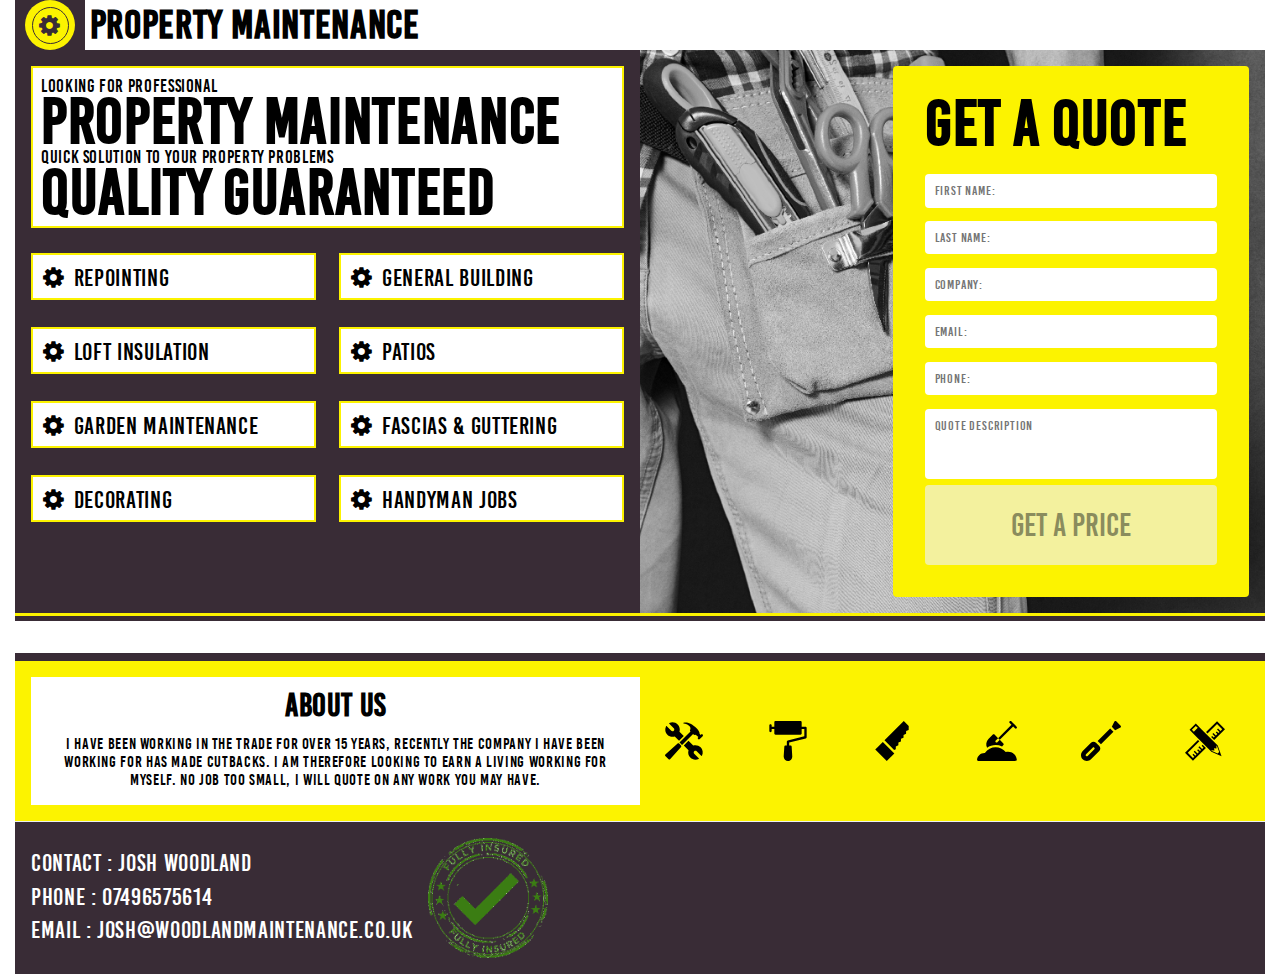
<file: index.html>
<!DOCTYPE html>
<html lang="en">

<head>
    <meta charset="UTF-8">
    <meta http-equiv="X-UA-Compatible" content="IE=edge">
    <meta name="viewport" content="width=device-width, initial-scale=1.0">
    <link rel="shortcut icon" href="images/favIcon.png" type="image/x-icon">
    <link rel="stylesheet" href="https://cdnjs.cloudflare.com/ajax/libs/font-awesome/4.7.0/css/font-awesome.css" integrity="sha512-5A8nwdMOWrSz20fDsjczgUidUBR8liPYU+WymTZP1lmY9G6Oc7HlZv156XqnsgNUzTyMefFTcsFH/tnJE/+xBg==" crossorigin="anonymous" />
    <link rel="stylesheet" href="css/main.css">
    <title>PROPERTY MAINTENANCE</title>
</head>

<body>
    <div class="container">
        <div class="logo d-flex"><a href="#"><span class="logoicon"><i class="fa fa-cog" aria-hidden="true"></i></span> PROPERTY MAINTENANCE</a></div>
    </div>
    <div class="container">
        <main>
            <div class=" d-flex hero ">
                <div class="col-1 ">
                    <div class="d-flex d-flex-column ">
                        <div class="mainHeader ">
                            <span>looking for professional</span>
                            <h1>property MAINTENANCE</h1>
                            <span>quick solution to your property problems</span>
                            <h1>quality guaranteed</h1>
                        </div>
                        <div class="d-flex d-flex-column Headerserv ">
                            <div class="d-flex justify-between ">
                                <div class="Headerservices ">
                                    <h4><i class="fa fa-cog " aria-hidden="true "></i>repointing</h4>
                                </div>
                                <div class="Headerservices ">
                                    <h4><i class="fa fa-cog " aria-hidden="true "></i>general building</h4>
                                </div>
                            </div>
                            <div class="d-flex justify-between ">
                                <div class="Headerservices ">
                                    <h4><i class="fa fa-cog " aria-hidden="true "></i>loft insulation</h4>
                                </div>
                                <div class="Headerservices ">
                                    <h4><i class="fa fa-cog " aria-hidden="true "></i>patios</h4>
                                </div>
                            </div>
                            <div class="d-flex justify-between ">
                                <div class="Headerservices ">
                                    <h4><i class="fa fa-cog " aria-hidden="true "></i>garden maintenance</h4>
                                </div>
                                <div class="Headerservices ">
                                    <h4><i class="fa fa-cog " aria-hidden="true "></i>fascias & guttering</h4>
                                </div>
                            </div>
                            <div class="d-flex justify-between ">
                                <div class="Headerservices ">
                                    <h4><i class="fa fa-cog " aria-hidden="true "></i>decorating</h4>
                                </div>
                                <div class="Headerservices ">
                                    <h4><i class="fa fa-cog " aria-hidden="true "></i>handyman jobs</h4>
                                </div>
                            </div>

                        </div>
                    </div>
                </div>
                <div class="col-1 d-flex justify-flex-end bg">
                    <div class="d-flex d-flex-column formMain">
                        <form action=" " class="d-flex d-flex-column ">
                            <h1>get a quote</h1>
                            <br>
                            <input type="text " placeholder="first name: ">
                            <input type="text " placeholder="last name: ">
                            <input type="text " placeholder="company: ">
                            <input type="email " placeholder="email: ">
                            <input type="tel " placeholder="phone: ">
                            <textarea placeholder="quote description " style="resize: none; "></textarea>
                            <button type="submit ">get a price</button>
                        </form>
                    </div>
                </div>
            </div>
            <div class="hr-white "></div>
            <div class="aboutus d-flex ">
                <div class="about d-flex d-flex-column ">
                    <h3>about us</h3>
                    <p>i have been working in the trade for over 15 years, recently the company i have been working for has made cutbacks. i am therefore looking to earn a living working for myself. no job too small, i will quote on any work you may have.</p>
                </div>
                <div class="about-icon d-flex justify-between ">
                    <div class="icon "><img src="icons/handyman-tools.svg " alt=" "></div>
                    <div class="icon "><img src="icons/paint-roller.svg " alt=" "></div>
                    <div class="icon "><img src="icons/saw.svg " alt=" "></div>
                    <div class="icon "><img src="icons/shovel.svg " alt=" "></div>
                    <div class="icon "><img src="icons/screw-driver.svg " alt=" "></div>
                    <div class="icon "><img src="icons/pencil-and-ruler-cross-of-school-materials.svg " alt=" "></div>
                </div>
            </div>
            <footer>
                <div class="col-1 d-flex ">
                    <div class=" d-flex-column d-flex ">
                        <h4>contact : josh woodland</h4>
                        <h4>phone : 07496575614</h4>
                        <h4>email : josh@woodlandmaintenance.co.uk</h4>
                    </div>
                    <div class="footerImg"><img src="images/stump.png" alt=""></div>
                </div>
            </footer>
        </main>

    </div>
</body>

</html>
</file>
<file: css/main.css>
@import url("../fonts/fonts.css");
* {
    margin: 0;
    padding: 0;
    box-sizing: border-box;
    text-transform: uppercase;
}

html {
    font-size: 1rem;
}

body {
    font-family: "bebas_kairegular";
    letter-spacing: 0.04em;
}

:root {
    --yellow: #fcf300;
    --purple: #392c36;
    --white: #fff;
    --black: #000;
}

button,
button:focus {
    outline: none;
}

button {
    font-size: 2rem;
    font-family: "bebas_kairegular";
    color: #8a8c5d;
    background-color: #f3f19e;
    padding: 0.7em;
    border: none;
    cursor: pointer;
    transition: all 0.5s;
    border-radius: 4px;
}

button:hover {
    color: #e0e496;
    background-color: rgb(141, 140, 73);
}

a,
a:focus,
a:active {
    text-decoration: none;
    outline: none;
}

.container {
    width: 100%;
    max-width: 1920px;
    margin: 0 auto;
    position: relative;
    padding: 0 15px;
}

.d-flex {
    display: flex;
}

.d-flex-column {
    flex-direction: column;
}

.justify-between {
    justify-content: space-between;
}

.justify-flex-end {
    justify-content: flex-end;
}

h1,
h2,
h3,
h4 {
    margin: 0;
}

h1 {
    font-weight: 600;
    font-size: 4rem;
    line-height: 0.8;
}

h2 {
    font-weight: 600;
    font-size: 3rem;
    line-height: 0.8;
}

h3 {
    font-weight: 600;
    font-size: 2rem;
    line-height: 0.8;
}

h4 {
    font-weight: 500;
    font-size: 1.5rem;
    line-height: 0.8;
}

h4 i {
    margin-right: 0.4em;
}

.col-1 {
    padding: 1em;
    flex: 1;
}

main {
    background: var(--purple);
}

.hero {
    border-bottom: 3px solid var(--yellow);
}

.logo a {
    color: var(--black);
    font-size: 2.5rem;
    font-weight: 600;
    display: flex;
    align-items: center;
}

.mainHeader {
    padding: 0.5em;
    background: var(--white);
    border: 2px solid var(--yellow);
}

.logoicon i {
    z-index: 10;
    position: relative;
    animation: rotate 18s linear infinite;
    font-size: 1.5rem;
    line-height: 0;
    transform-origin: center;
    line-height: inherit;
    color: var(--purple);
}

@keyframes rotate {
    form {
        transform: rotate(0deg);
    }
    to {
        transform: rotate(360deg);
    }
}

.logoicon {
    background: var(--purple);
    padding: 0.5em;
    font-size: 1.5rem;
    position: relative;
    width: 70px;
    height: 50px;
    text-align: center;
    justify-content: center;
    align-items: center;
    line-height: 1.1;
    margin-right: 0.2em;
}

.logoicon::before,
.logoicon::after {
    padding: 0;
    border-radius: 100%;
    left: 0;
    bottom: 0;
    right: 0;
    top: 0;
    margin: auto;
    position: absolute;
}

.logoicon::before {
    content: "";
    width: 50px;
    height: 50px;
    background-color: var(--yellow);
    z-index: 1;
    top: 0;
}

.logoicon::after {
    content: "";
    width: 35px;
    height: 35px;
    background-color: var(--yellow);
    z-index: 2;
    border: 1px solid var(--purple);
}

.mainHeader span {
    font-size: 1.1rem;
}

.Headerserv {
    margin: 0.7em 0;
}

.Headerserv i {
    transition: all 0.5s;
}

.Headerservices {
    padding: 0.5em;
    background: var(--white);
    border: 2px solid var(--yellow);
    width: 48%;
    margin: 0.7em 0;
    font-size: 1.2rem;
    transition: all 0.5s;
    cursor: pointer;
}

.Headerservices:hover i {
    animation: rotatehover 15s linear backwards;
    transition: all 0.5s;
}

@keyframes rotatehover {
    0% {
        transform: rotate(0deg);
        transition: all 0.5s;
    }
    100% {
        transform: rotate(360deg);
        transition: all 0.5s;
    }
}

.bg {
    background: url(../images/bg.jpg);
    background-repeat: no-repeat;
    background-size: cover;
}

.formMain {
    width: 60%;
}

form {
    background: var(--yellow);
    padding: 2em;
    font-family: "bebas_kairegular";
    border-radius: 4px;
}

form input,
form textarea {
    padding: 0.7em;
    margin: 0.5em 0;
    border: none;
    outline: none;
    font-family: "bebas_kairegular";
    letter-spacing: 0.06em;
    border-radius: 4px;
}

form textarea {
    height: 70px;
}

.hr-white {
    height: 2rem;
    margin: 0.3em 0 0.5em;
    background-color: var(--white);
}

.aboutus {
    padding: 1em;
    background: var(--yellow);
}

.about {
    text-align: center;
    background: var(--white);
    padding: 1em;
    flex: 1;
}

.about h3 {
    margin-bottom: 0.5em;
}

.about-icon {
    flex: 1;
    padding: 1em;
    align-items: center;
}

.about-icon .icon {
    width: 40px;
    height: 40px;
    margin: 0.5em;
    transition: all 0.5s;
    cursor: pointer;
}

.about-icon .icon:hover {
    transform: translateX(10px);
    transition: all 0.5s;
}

.about-icon .icon img {
    width: 100%;
}

footer {
    border-top: 1px solid #eaeff2;
}

footer .col-1.d-flex {
    align-items: center;
}

footer .footerImg {
    margin-left: 1em;
    width: 120px;
    height: 120px;
}

footer .footerImg img {
    width: 100%;
}

footer h4 {
    margin: 0.3em 0;
    color: var(--white);
    display: flex;
    align-items: center;
}

@media screen and (max-width: 1200px) {
    .formMain {
        width: 80%;
    }
}

@media screen and (max-width: 991px) {
    h1 {
        font-size: 3rem;
    }
    h2 {
        font-size: 2rem;
    }
    h3 {
        font-size: 1.5rem;
    }
    h4 {
        font-size: 1rem;
    }
    h4 i {
        margin-right: 0.4em;
    }
    .col-1.d-flex.justify-flex-end {
        justify-content: flex-start;
    }
    form.d-flex.d-flex-column {
        flex: 1;
    }
    .col-1.d-flex.justify-flex-end .d-flex.d-flex-column {
        flex: 1;
    }
    .aboutus {
        flex-direction: column;
    }
    .formMain {
        width: 70%;
    }
}

@media screen and (max-width: 767px) {
    .d-flex.hero {
        flex-direction: column;
    }
}

@media screen and (max-width: 698px) {
    .hr-white {
        height: 3px;
    }
    .footerImg img {
        width: 100px;
    }
    .logo a {
        font-size: 2rem;
    }
}

@media screen and (max-width: 480px) {
    h1 {
        font-size: 2.2rem;
    }
    h2 {
        font-size: 1.7rem;
    }
    h3 {
        font-size: 1.2rem;
    }
    h4 {
        font-size: 1rem;
    }
    h4 i {
        margin-right: 0.4em;
    }
    .footerImg img {
        width: 78px;
    }
}
</file>
